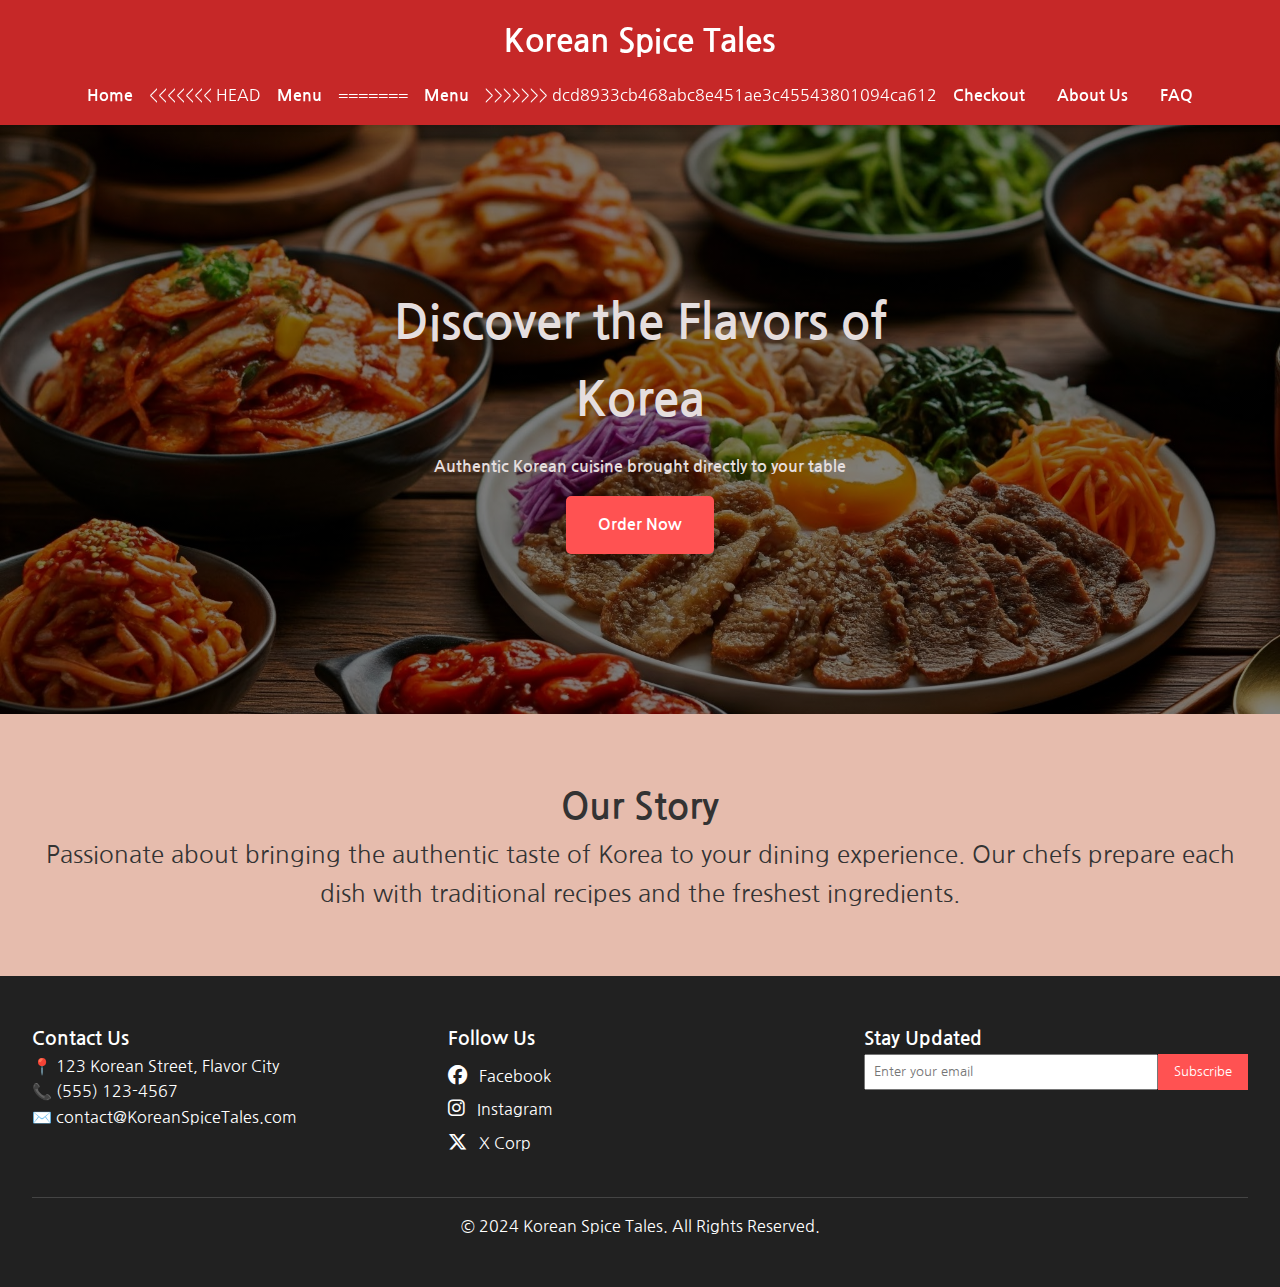
<file: index.html>
<!DOCTYPE html>
<html lang="en">
<head>
    <meta charset="UTF-8">
    <meta name="viewport" content="width=device-width, initial-scale=1.0">
    <title>Home - Korean Spice Tales</title>
    <link rel="stylesheet" href="styles.css">
     <link href="https://fonts.googleapis.com/css2?family=Nanum+Gothic:wght@400;700&display=swap" rel="stylesheet">
    <link href="https://fonts.googleapis.com/css2?family=Nanum+Gothic:wght@400;700&family=Gugi&display=swap" rel="stylesheet">
    <link rel="stylesheet" href="https://cdnjs.cloudflare.com/ajax/libs/font-awesome/6.5.0/css/all.min.css">

</head>
<body>
    <header>
        <nav>
            <div class="logo">
                <h1>Korean Spice Tales</h1>
            </div>
            <ul class="nav-links">
                <li><a href="\index.html">Home</a></li>
<<<<<<< HEAD
                <li><a href="\menu_page\menu.html">Menu</a></li>
=======
                <li><a href="menu_page\menu.html">Menu</a></li>
>>>>>>> dcd8933cb468abc8e451ae3c45543801094ca612
                <li><a href="\Checkout Page\check_out.html">Checkout</a></li>
                <li><a href="\about_us\about_us.html">About Us</a></li>
                <li><a href="\FAQ_part\FAQ.html">FAQ</a></li>
            </ul> 
            
        </nav>
    </header>

    <main>
        <section id="home" class="hero">
            <div class="hero-content">
                <h2>Discover the Flavors of Korea</h2>
                <p>Authentic Korean cuisine brought directly to your table</p>
                <!-- order button -->
                <a href="#order" class="cta-button">Order Now</a>
            </div>
        </section>

        

        <section id="about" class="about-us">
            <h2>Our Story</h2>
            <p>Passionate about bringing the authentic taste of Korea to your dining experience. Our chefs prepare each dish with traditional recipes and the freshest ingredients.</p>
        </section>
    </main>

    <footer>
        <div class="footer-content">
            <div class="contact-info">
                <h3>Contact Us</h3>
                <p>📍 123 Korean Street, Flavor City</p>
                <p>📞 (555) 123-4567</p>
                <p>✉️ contact@KoreanSpiceTales.com</p>
            </div>
            <div class="social-links">
                <h3>Follow Us</h3>
                <a href="https://www.facebook.com/" target="_blank"><i class="fab fa-facebook"></i> Facebook</a>
                <a href="https://www.instagram.com/" target="_blank"><i class="fab fa-instagram"></i> Instagram</a>
                <a href="https://www.twitter.com/" target="_blank"><i class="fab fa-x-twitter"></i> X Corp</a>
            </div>
            
            <div class="newsletter">
                <h3>Stay Updated</h3>
                <form>
                    <input type="email" placeholder="Enter your email">
                    <button type="submit">Subscribe</button>
                </form>
            </div>
        </div>
        <div class="copyright">
            <p>&copy; 2024 Korean Spice Tales. All Rights Reserved.</p>
        </div>
    </footer>
</body>
</html>
</file>
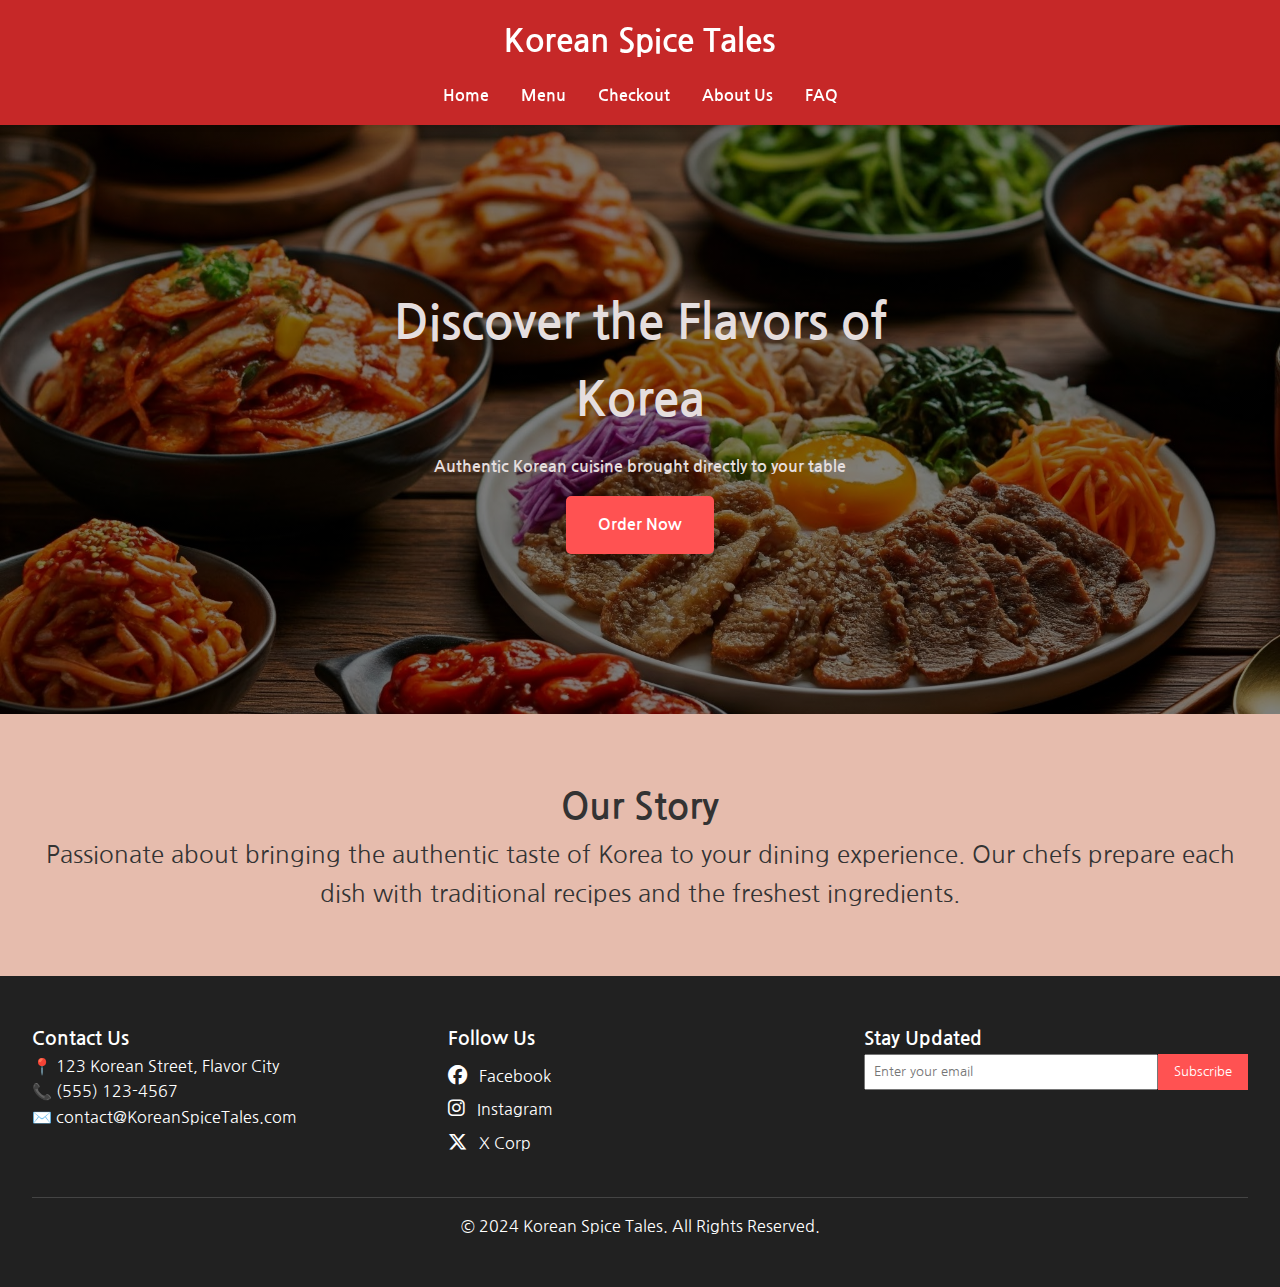
<file: home page/index.html>
<!DOCTYPE html>
<html lang="en">
<head>
    <meta charset="UTF-8">
    <meta name="viewport" content="width=device-width, initial-scale=1.0">
    <title>Home - Korean Spice Tales</title>
    <link rel="stylesheet" href="styles.css">
     <link href="https://fonts.googleapis.com/css2?family=Nanum+Gothic:wght@400;700&display=swap" rel="stylesheet">
    <link href="https://fonts.googleapis.com/css2?family=Nanum+Gothic:wght@400;700&family=Gugi&display=swap" rel="stylesheet">
    <link rel="stylesheet" href="https://cdnjs.cloudflare.com/ajax/libs/font-awesome/6.5.0/css/all.min.css">

</head>
<body>
    <header>
        <nav>
            <div class="logo">
                <h1>Korean Spice Tales</h1>
            </div>
            <ul class="nav-links">
                <li><a href="\home page\index.html">Home</a></li>
                <li><a href="\menu_page\menu_file.html">Menu</a></li>
                <li><a href="\Checkout Page\check_out.html">Checkout</a></li>
                <li><a href="\about_us\about_us.html">About Us</a></li>
                <li><a href="\FAQ_part\FAQ.html">FAQ</a></li>
            </ul>
            
            
        </nav>
    </header>

    <main>
        <section id="home" class="hero">
            <div class="hero-content">
                <h2>Discover the Flavors of Korea</h2>
                <p>Authentic Korean cuisine brought directly to your table</p>
                <!-- order button -->
                <a href="#order" class="cta-button">Order Now</a>
            </div>
        </section>

        

        <section id="about" class="about-us">
            <h2>Our Story</h2>
            <p>Passionate about bringing the authentic taste of Korea to your dining experience. Our chefs prepare each dish with traditional recipes and the freshest ingredients.</p>
        </section>
    </main>

    <footer>
        <div class="footer-content">
            <div class="contact-info">
                <h3>Contact Us</h3>
                <p>📍 123 Korean Street, Flavor City</p>
                <p>📞 (555) 123-4567</p>
                <p>✉️ contact@KoreanSpiceTales.com</p>
            </div>
            <div class="social-links">
                <h3>Follow Us</h3>
                <a href="https://www.facebook.com/" target="_blank"><i class="fab fa-facebook"></i> Facebook</a>
                <a href="https://www.instagram.com/" target="_blank"><i class="fab fa-instagram"></i> Instagram</a>
                <a href="https://www.twitter.com/" target="_blank"><i class="fab fa-x-twitter"></i> X Corp</a>
            </div>
            
            <div class="newsletter">
                <h3>Stay Updated</h3>
                <form>
                    <input type="email" placeholder="Enter your email">
                    <button type="submit">Subscribe</button>
                </form>
            </div>
        </div>
        <div class="copyright">
            <p>&copy; 2024 Korean Spice Tales. All Rights Reserved.</p>
        </div>
    </footer>
</body>
</html>
</file>
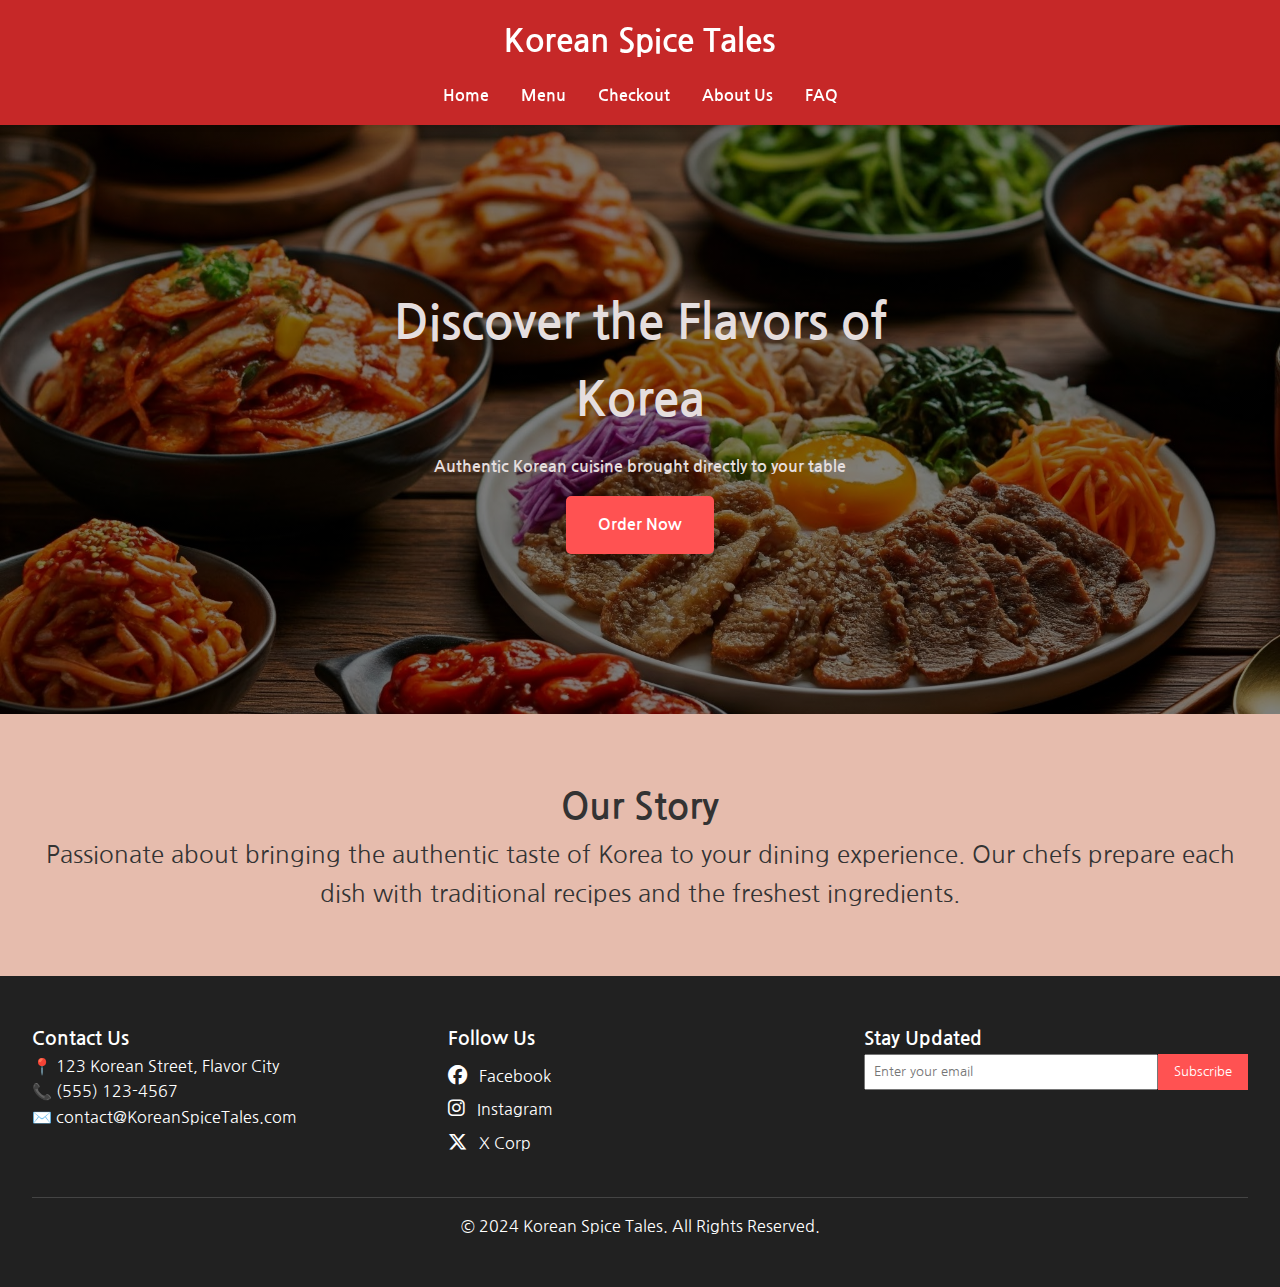
<file: home_page/index.html>
<!DOCTYPE html>
<html lang="en">
<head>
    <meta charset="UTF-8">
    <meta name="viewport" content="width=device-width, initial-scale=1.0">
    <title>Home - Korean Spice Tales</title>
    <link rel="stylesheet" href="styles.css">
     <link href="https://fonts.googleapis.com/css2?family=Nanum+Gothic:wght@400;700&display=swap" rel="stylesheet">
    <link href="https://fonts.googleapis.com/css2?family=Nanum+Gothic:wght@400;700&family=Gugi&display=swap" rel="stylesheet">
    <link rel="stylesheet" href="https://cdnjs.cloudflare.com/ajax/libs/font-awesome/6.5.0/css/all.min.css">

</head>
<body>
    <header>
        <nav>
            <div class="logo">
                <h1>Korean Spice Tales</h1>
            </div>
            <ul class="nav-links">
                <li><a href="\home_page\index.html">Home</a></li>
                <li><a href="\menu_page\menu.html">Menu</a></li>
                <li><a href="\Checkout Page\check_out.html">Checkout</a></li>
                <li><a href="\about_us\about_us.html">About Us</a></li>
                <li><a href="\FAQ_part\FAQ.html">FAQ</a></li>
            </ul>
            
        </nav>
    </header>

    <main>
        <section id="home" class="hero">
            <div class="hero-content">
                <h2>Discover the Flavors of Korea</h2>
                <p>Authentic Korean cuisine brought directly to your table</p>
                <a href="#order" class="cta-button">Order Now</a>
            </div>
        </section>

        

        <section id="about" class="about-us">
            <h2>Our Story</h2>
            <p>Passionate about bringing the authentic taste of Korea to your dining experience. Our chefs prepare each dish with traditional recipes and the freshest ingredients.</p>
        </section>
    </main>

    <footer>
        <div class="footer-content">
            <div class="contact-info">
                <h3>Contact Us</h3>
                <p>📍 123 Korean Street, Flavor City</p>
                <p>📞 (555) 123-4567</p>
                <p>✉️ contact@KoreanSpiceTales.com</p>
            </div>
            <div class="social-links">
                <h3>Follow Us</h3>
                <a href="https://www.facebook.com/" target="_blank"><i class="fab fa-facebook"></i> Facebook</a>
                <a href="https://www.instagram.com/" target="_blank"><i class="fab fa-instagram"></i> Instagram</a>
                <a href="https://www.twitter.com/" target="_blank"><i class="fab fa-x-twitter"></i> X Corp</a>
            </div>
            
            <div class="newsletter">
                <h3>Stay Updated</h3>
                <form>
                    <input type="email" placeholder="Enter your email">
                    <button type="submit">Subscribe</button>
                </form>
            </div>
        </div>
        <div class="copyright">
            <p>&copy; 2024 Korean Spice Tales. All Rights Reserved.</p>
        </div>
    </footer>
</body>
</html>
</file>
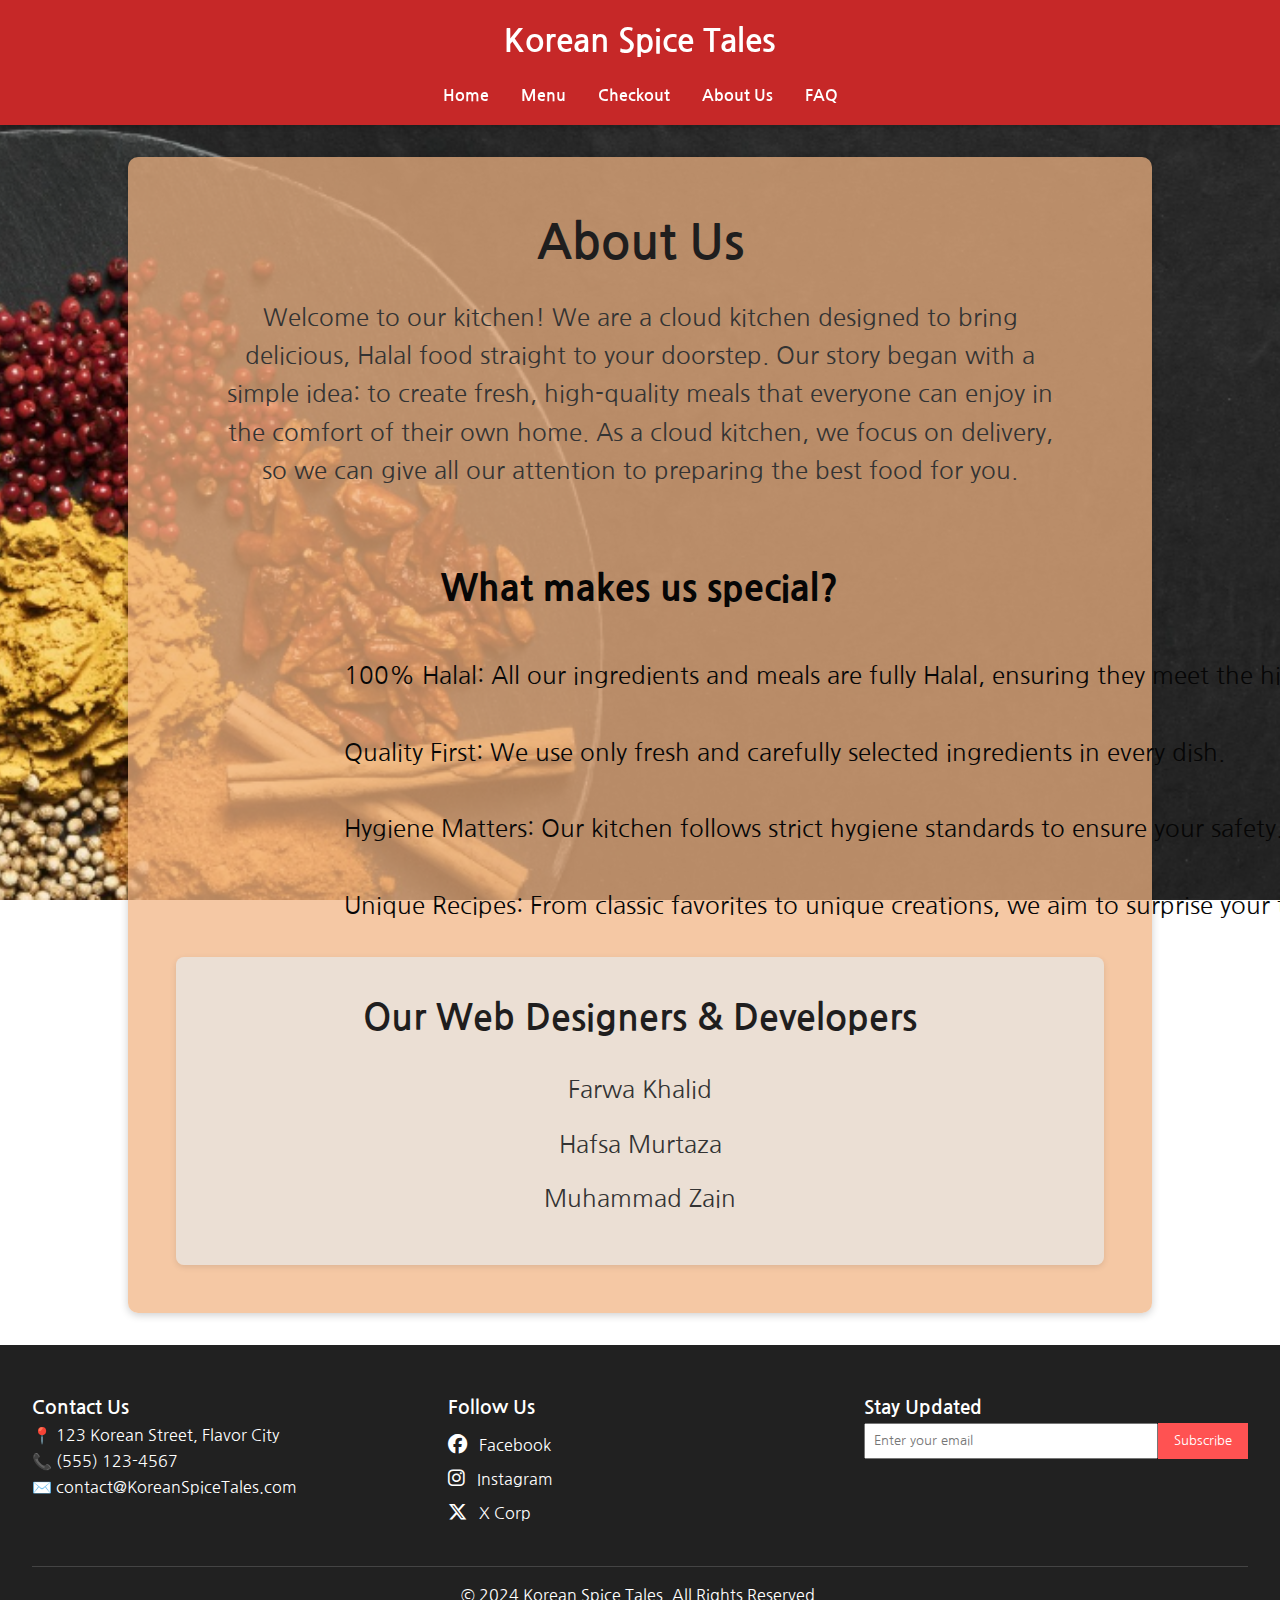
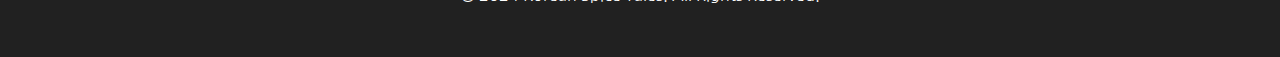
<file: about_us/about_us.html>
<!DOCTYPE html>
<html lang="en">
<head>
    <meta charset="UTF-8">
    <meta name="viewport" content="width=device-width, initial-scale=1.0">
    <link rel="stylesheet" href="about_us_style.css">
    <link href="https://fonts.googleapis.com/css2?family=Nanum+Gothic:wght@400;700&display=swap" rel="stylesheet">
    <link href="https://fonts.googleapis.com/css2?family=Nanum+Gothic:wght@400;700&family=Gugi&display=swap" rel="stylesheet">
    <link rel="stylesheet" href="https://cdnjs.cloudflare.com/ajax/libs/font-awesome/6.5.0/css/all.min.css">

    <title>About Us</title>
</head>
<body>
    <header>
        <nav>
            <div class="logo">
                <h1>Korean Spice Tales</h1>
            </div>
            <ul class="nav-links">
                <li><a href="\home page\index.html">Home</a></li>
                <li><a href="\menu_page\menu_file.html">Menu</a></li>
                <li><a href="\Checkout Page\check_out.html">Checkout</a></li>
                <li><a href="\about_us\about_us.html">About Us</a></li>
                <li><a href="\FAQ_part\FAQ.html">FAQ</a></li>
            </ul>
            
        </nav>
    </header>
    <main>
        <section class="about-section">
            <div> <h1>About Us</h1>
                  <p>Welcome to our kitchen! We are a cloud kitchen designed to bring delicious, Halal food straight to your doorstep.
                    Our story began with a simple idea: to create fresh, high-quality meals that everyone can enjoy in the comfort of their own home. As a cloud kitchen, we focus on delivery, so we can give all our attention to preparing the best food for you.</p>
                    <pre> <p><h2><b>What makes us special?</b></h2>
                        100% Halal: All our ingredients and meals are fully Halal, ensuring they meet the highest ethical and dietary standards.

                        Quality First: We use only fresh and carefully selected ingredients in every dish.

                        Hygiene Matters: Our kitchen follows strict hygiene standards to ensure your safety.

                        Unique Recipes: From classic favorites to unique creations, we aim to surprise your taste buds with every order.</p></pre>

                        <div class="team-section">
                            <h2>Our Web Designers & Developers</h2>
                            <ul>
                                <li>Farwa Khalid</li>
                                <li>Hafsa Murtaza</li>
                                <li>Muhammad Zain</li>
                            </ul>
                        </div>
              </div>
        </section>
    </main>
        <footer>
            <div class="footer-content">
                <div class="contact-info">
                    <h3>Contact Us</h3>
                    <p>📍 123 Korean Street, Flavor City</p>
                    <p>📞 (555) 123-4567</p>
                    <p>✉️ contact@KoreanSpiceTales.com</p>
                </div>
                <div class="social-links">
                    <h3>Follow Us</h3>
                    <a href="https://www.facebook.com/" target="_blank"><i class="fab fa-facebook"></i> Facebook</a>
                    <a href="https://www.instagram.com/" target="_blank"><i class="fab fa-instagram"></i> Instagram</a>
                    <a href="https://www.twitter.com/" target="_blank"><i class="fab fa-x-twitter"></i> X Corp</a>
                </div>
                
                <div class="newsletter">
                    <h3>Stay Updated</h3>
                    <form>
                        <input type="email" placeholder="Enter your email">
                        <button type="submit">Subscribe</button>
                    </form>
                </div>
            </div>
            <div class="copyright">
                <p>&copy; 2024 Korean Spice Tales. All Rights Reserved.</p>
            </div>
        </footer>
</body>
</html>
</file>
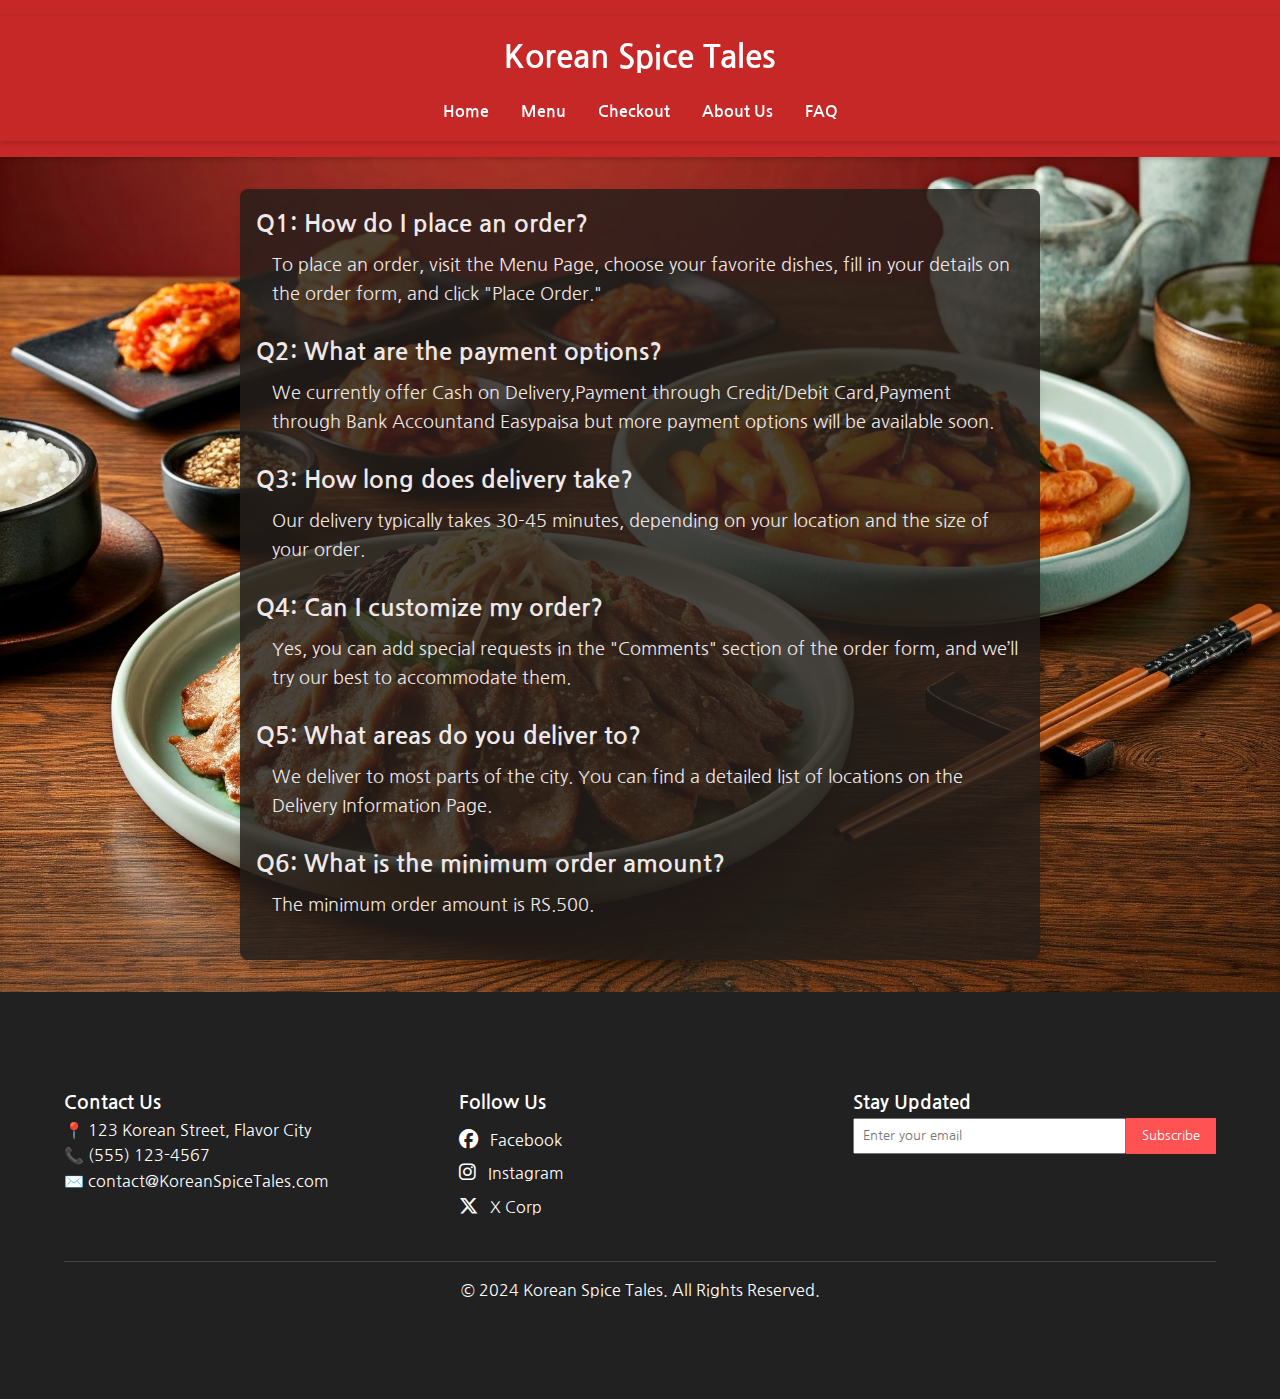
<file: FAQ_part/FAQ.html>
<!DOCTYPE html>
<html lang="en">
<head>
    <meta charset="UTF-8">
    <meta name="viewport" content="width=device-width, initial-scale=1.0">
    <title>FAQ - Korean Spice Tales</title>
    <link rel="stylesheet" href="fqa_style.css">
    <link href="https://fonts.googleapis.com/css2?family=Nanum+Gothic:wght@400;700&display=swap" rel="stylesheet">
    <link href="https://fonts.googleapis.com/css2?family=Nanum+Gothic:wght@400;700&family=Gugi&display=swap" rel="stylesheet">
    <link rel="stylesheet" href="https://cdnjs.cloudflare.com/ajax/libs/font-awesome/6.5.0/css/all.min.css">

</head>
<body>
    <header>
        <header>
            <nav>
                <div class="logo">
                    <h1>Korean Spice Tales</h1> 
                    <ul class="nav-links">
                        <li><a href="\home page\index.html">Home</a></li>
                        <li><a href="\menu_page\menu_file.html">Menu</a></li>
                        <li><a href="\Checkout Page\check_out.html">Checkout</a></li>
                        <li><a href="\about_us\about_us.html">About Us</a></li>
                        <li><a href="\FAQ_part\FAQ.html">FAQ</a></li>
                    </ul>    
            </nav>
        </header>
    </header>
    <main>
        <div class="faq-item">
            <h2>Q1: How do I place an order?</h2>
            <p>To place an order, visit the Menu Page, choose your favorite dishes, fill in your details on the order form, and click "Place Order."</p>
        </div>
        <div class="faq-item">
            <h2>Q2: What are the payment options?</h2>
            <p>We currently offer Cash on Delivery,Payment through Credit/Debit Card,Payment through Bank Accountand Easypaisa but more payment options will be available soon.</p>
        </div>
        <div class="faq-item">
            <h2>Q3: How long does delivery take?</h2>
            <p>Our delivery typically takes 30-45 minutes, depending on your location and the size of your order.</p>
        </div>
        <div class="faq-item">
            <h2>Q4: Can I customize my order?</h2>
            <p>Yes, you can add special requests in the "Comments" section of the order form, and we’ll try our best to accommodate them.</p>
        </div>
        <div class="faq-item">
            <h2>Q5: What areas do you deliver to?</h2>
            <p>We deliver to most parts of the city. You can find a detailed list of locations on the Delivery Information Page.</p>
        </div>
        <div class="faq-item">
            <h2>Q6: What is the minimum order amount?</h2>
            <p>The minimum order amount is RS.500.</p>
        </div>
    </main>
    <footer>
        <footer>
            <div class="footer-content">
                <div class="contact-info">
                    <h3>Contact Us</h3>
                    <p>📍 123 Korean Street, Flavor City</p>
                    <p>📞 (555) 123-4567</p>
                    <p>✉️ contact@KoreanSpiceTales.com</p>
                </div>
                <div class="social-links">
                    <h3>Follow Us</h3>
                    <a href="https://www.facebook.com/" target="_blank"><i class="fab fa-facebook"></i> Facebook</a>
                    <a href="https://www.instagram.com/" target="_blank"><i class="fab fa-instagram"></i> Instagram</a>
                    <a href="https://www.twitter.com/" target="_blank"><i class="fab fa-x-twitter"></i> X Corp</a>
                </div>
                 
                <div class="newsletter">
                    <h3>Stay Updated</h3>
                    <form>
                        <input type="email" placeholder="Enter your email">
                        <button type="submit">Subscribe</button>
                    </form>
                </div>
            </div>
            <div class="copyright">
                <p>&copy; 2024 Korean Spice Tales. All Rights Reserved.</p>
            </div>
        </footer>
    </footer>
</body>
</html>
</file>
<file: about_us/about_us_style.css>
/* General Styles */
* {
    font-family: 'Nanum Gothic', Arial,sans-serif;
    margin: 0;
    padding: 0;
    box-sizing: border-box;
   
}
body {
    background: url('image.png') no-repeat center center fixed;
    background-size: cover;
    color: #fff;
    margin: 0;
    padding: 0;
    color: #333;
    line-height: 1.6;
    animation: fadeIn 1.5s ease-in-out;
}


/* Color Palette Inspired by Korean Cuisine */
:root {
    --primary-red: #C62828;
    --secondary-red: #FF5252;
    --background-cream: #dcccb2;
    --text-dark: #212121;
    --accent-gold: #FFD700;
}

/* Navigation Styles */
header {
    background-color: var(--primary-red);
    color: white;
    padding: 1rem 0;
    position: sticky;
    top: 0;
    z-index: 100;
    box-shadow: 0 2px 5px rgba(0,0,0,0.2);
}

.logo h1 {
    text-align: center;
    font-size: 2rem;
    margin-bottom: 1rem;
}

.nav-links {
    display: flex;
    justify-content: center;
    list-style: none;
}

.nav-links li {
    margin: 0 1rem;
}

.nav-links a {
    color: white;
    text-decoration: none;
    font-weight: bold;
    transition: all 0.3s ease;
    position: relative;
}

.nav-links a::after {
    content: '';
    position: absolute;
    width: 0;
    height: 2px;
    bottom: -5px;
    left: 0;
    background-color: var(--accent-gold);
    transition: width 0.3s ease;
}

.nav-links a:hover::after {
    width: 100%;
}


/* Main Section */
.about-section {
    text-align: center;
    padding: 3rem;
    background-color: rgba(241, 179, 129, 0.725);
    margin: 2rem auto;
    width: 80%;
    border-radius: 10px;
    box-shadow: 0 2px 8px rgba(0, 0, 0, 0.2);
}

.about-section h1 {
    color: #1f1e1e;
    margin-bottom: 1rem;
    font-size: 48px; /* Increased font size */
    font-weight: bold; /* Made header bold */
}

.about-section p {
    margin-bottom: 1rem;
    font-size: 24px; /* Increased font size */
    font-weight: 500; /* Made paragraph text bold */
    line-height: 1.6; /* Increased line height for better readability */
    color: #333; /* Darkened the text for better contrast */
    max-width: 90%; /* Added a max-width for better text line management */
    margin-left: auto;
    margin-right: auto;
}
/* Additional Adjustments */
.about-section pre {
    font-size: 24px;
    color: #060606; /* Slightly lighter color for preformatted text */
    margin-top: 1rem;
}

/* Team Section */
.team-section {
    margin-top: 2rem;
    background-color: #e9e4dfce; /* Light background color */
    padding: 2rem;
    border-radius: 8px;
    box-shadow: 0 2px 6px rgba(0, 0, 0, 0.1);
}

.team-section h2 {
    font-size: 36px; /* Increased font size for team title */
    color: #1f1e1e;
    font-weight: bold;
    margin-bottom: 1.5rem;
}

.team-section ul {
    list-style-type: none;
    padding: 0;
}

.team-section li {
    font-size: 24px; /* Font size for team members */
    font-weight: 500;
    color: #333;
    margin-bottom: 1rem;
}

/* Footer */
footer {
    text-align: justify;
    padding: 1rem 0;
    background-color: #333;
    color: white;
    position: relative;
    bottom: 0;
    width: 100%;
}
/* Footer */
footer {
    background-color: var(--text-dark);
    color: white;
    padding: 3rem 2rem;
}

.footer-content {
    display: flex;
    justify-content: space-between;
    gap: 2rem;
}

.footer-content div {
    flex: 1;
}
/* soical media links */
.social-links {
    font-family: Arial, sans-serif;
}

.social-links h3 {
    margin-bottom: 10px;
}

.social-links a {
    text-decoration: none;
    color: #e1d8d8;
    display: flex;
    align-items: center;
    margin-bottom: 5px;
}

.social-links a i {
    margin-right: 8px;
    font-size: 1.2rem;
}

.social-links a:hover {
    color: #007bff;
}

.social-links a {
    display: block;
    color: white;
    text-decoration: none;
    margin: 0.5rem 0;
}

.newsletter form {
    display: flex;
}

.newsletter input {
    flex-grow: 1;
    padding: 0.5rem;
}

.newsletter button {
    background-color: var(--secondary-red);
    color: white;
    border: none;
    padding: 0.5rem 1rem;
}

.copyright {
    text-align: center;
    margin-top: 2rem;
    padding-top: 1rem;
    border-top: 1px solid #444;
}

/* Animations */
@keyframes fadeIn {
    from {
        opacity: 0;
    }
    to {
        opacity: 1;
    }
}

/* Responsive Design */
@media screen and (max-width: 768px) {
    .nav-links {
        flex-direction: column;
        align-items: center;
    }


    .footer-content {
        flex-direction: column;
    }
}
</file>
<file: FAQ_part/fqa_style.css>
/* General Styles */

* {
    font-family: 'Nanum Gothic', Arial,sans-serif;
    margin: 0;
    padding: 0;
    box-sizing: border-box;
   
}
body {
    background: url('Gemini_Generated_Image_6vvm636vvm636vvm.jpeg') no-repeat center center fixed;
    background-size: cover;
    color: #dcd7d7f9;
    margin: 0;
    padding: 0;
    color: #0f0e0e;
    line-height: 1.6;
    animation: fadeIn 1.5s ease-in-out;
}
/* Color Palette Inspired by Korean Cuisine */
:root {
    --primary-red: #C62828;
    --secondary-red: #FF5252;
    --background-cream: #dcccb2;
    --text-dark: #212121;
    --accent-gold: #FFD700;
}

/* Navigation Styles */
header {
    background-color: var(--primary-red);
    color: white;
    padding: 1rem 0;
    position: sticky;
    top: 0;
    z-index: 100;
    box-shadow: 0 2px 5px rgba(0,0,0,0.2);
}

.logo h1 {
    text-align: center;
    font-size: 2rem;
    margin-bottom: 1rem;
}

.nav-links {
    display: flex;
    justify-content: center;
    list-style: none;
}

.nav-links li {
    margin: 0 1rem;
}

.nav-links a {
    color: white;
    text-decoration: none;
    font-weight: bold;
    transition: all 0.3s ease;
    position: relative;
}

.nav-links a::after {
    content: '';
    position: absolute;
    width: 0;
    height: 2px;
    bottom: -5px;
    left: 0;
    background-color: var(--accent-gold);
    transition: width 0.3s ease;
}

.nav-links a:hover::after {
    width: 100%;
}


/* Main Content */
main {
    max-width: 800px;
    margin: 2rem auto;
    padding: 1rem;
    background: rgba(36, 30, 26, 0.827);
    border-radius: 8px;
    box-shadow: 0 4px 6px rgba(0, 0, 0, 0.1);
}

.faq-item {
    margin-bottom: 1.5rem;
}

.faq-item h2 {
    font-size: 24px;
    color: #efe8e8;
    margin-bottom: 0.5rem;
}

.faq-item p {
    color: #efe8e8;
    font-size: 18px;
    margin: 0;
    padding-left: 1rem;
}
/* Footer */
footer {
    text-align: justify;
    padding: 1rem 0;
    background-color: #2e2d2d;
    color: white;
    position: relative;
    bottom: 0;
    width: 100%;
}
/* Footer */
footer {
    background-color: var(--text-dark);
    color: white;
    padding: 3rem 2rem;
}

.footer-content {
    display: flex;
    justify-content: space-between;
    gap: 2rem;
}

.footer-content div {
    flex: 1;
}
/* soical media links */
.social-links {
    font-family: Arial, sans-serif;
}

.social-links h3 {
    margin-bottom: 10px;
}

.social-links a {
    text-decoration: none;
    color: #e1d8d8;
    display: flex;
    align-items: center;
    margin-bottom: 5px;
}

.social-links a i {
    margin-right: 8px;
    font-size: 1.2rem;
}

.social-links a:hover {
    color: #007bff;
}

.social-links a {
    display: block;
    color: white;
    text-decoration: none;
    margin: 0.5rem 0;
}

.newsletter form {
    display: flex;
}

.newsletter input {
    flex-grow: 1;
    padding: 0.5rem;
}

.newsletter button {
    background-color: var(--secondary-red);
    color: white;
    border: none;
    padding: 0.5rem 1rem;
}

.copyright {
    text-align: center;
    margin-top: 2rem;
    padding-top: 1rem;
    border-top: 1px solid #444;
}

/* Animations */
@keyframes fadeIn {
    from {
        opacity: 0;
    }
    to {
        opacity: 1;
    }
}

/* Responsive Design */
@media screen and (max-width: 768px) {
    .nav-links {
        flex-direction: column;
        align-items: center;
    }


    .footer-content {
        flex-direction: column;
    }
}
</file>
<file: styles.css>
/* Reset and Base Styles */
* {
    font-family: 'Nanum Gothic', Arial,sans-serif;
    margin: 0;
    padding: 0;
    box-sizing: border-box;
   
}

body {
    line-height: 1.6;
    background-color: #f4f4f4;
    color: #333;
 
    
}

/* Color Palette Inspired by Korean Cuisine */
:root {
    --primary-red: #C62828;
    --secondary-red: #FF5252;
    --background-cream: #dcccb2;
    --text-dark: #212121;
    --accent-gold: #FFD700;
}

/* Navigation Styles */
header {
    background-color: var(--primary-red);
    color: white;
    padding: 1rem 0;
    position: sticky;
    top: 0;
    z-index: 100;
    box-shadow: 0 2px 5px rgba(0,0,0,0.2);
}

.logo h1 {
    text-align: center;
    font-size: 2rem;
    margin-bottom: 1rem;
}

.nav-links {
    display: flex;
    justify-content: center;
    list-style: none;
}

.nav-links li {
    margin: 0 1rem;
}

.nav-links a {
    color: white;
    text-decoration: none;
    font-weight: bold;
    transition: all 0.3s ease;
    position: relative;
}

.nav-links a::after {
    content: '';
    position: absolute;
    width: 0;
    height: 2px;
    bottom: -5px;
    left: 0;
    background-color: var(--accent-gold);
    transition: width 0.3s ease;
}

.nav-links a:hover::after {
    width: 100%;
}

/* Hero Section */
.hero {
    background: linear-gradient(rgba(0,0,0,0.5), rgba(0,0,0,0.5)), 
                url('Gemini_Generated_Image_p77njhp77njhp77n.jpeg') no-repeat center center;
    background-size: cover;
    color: rgb(229, 222, 222);
    text-align: center;
    padding: 10rem 2rem;
    animation: fadeIn 1.5s ease-in-out;
}
/* Animation */
@keyframes fadeIn {
    from {
        opacity: 0;
    }
    to {
        opacity: 1;
    }
}
.hero-content {
    max-width: 600px;
    margin: 0 auto;
    font-weight: bold; 
}

.hero h2 {

    font-size: 3rem;
    margin-bottom: 1rem;
}

.cta-button {
    display: inline-block;
    background-color: var(--secondary-red);
    color: white;
    padding: 1rem 2rem;
    text-decoration: none;
    border-radius: 5px;
    margin-top: 1rem;
    transition: transform 0.3s ease;
}

.cta-button:hover {
    transform: scale(1.05);
}




/* About Us */
.about-us {
    background-color: #e6bcad;
    padding: 4rem 2rem;
    text-align: center;
    font-size: 1.5rem; 
}

/* Footer */
footer {
    background-color: var(--text-dark);
    color: white;
    padding: 3rem 2rem;
}

.footer-content {
    display: flex;
    justify-content: space-between;
    gap: 2rem;
}

.footer-content div {
    flex: 1;
}
/* soical media links */
.social-links {
    font-family: Arial, sans-serif;
}

.social-links h3 {
    margin-bottom: 10px;
}

.social-links a {
    text-decoration: none;
    color: #e1d8d8;
    display: flex;
    align-items: center;
    margin-bottom: 5px;
}

.social-links a i {
    margin-right: 8px;
    font-size: 1.2rem;
}

.social-links a:hover {
    color: #007bff;
}

.social-links a {
    display: block;
    color: white;
    text-decoration: none;
    margin: 0.5rem 0;
}

.newsletter form {
    display: flex;
}

.newsletter input {
    flex-grow: 1;
    padding: 0.5rem;
}

.newsletter button {
    background-color: var(--secondary-red);
    color: white;
    border: none;
    padding: 0.5rem 1rem;
}

.copyright {
    text-align: center;
    margin-top: 2rem;
    padding-top: 1rem;
    border-top: 1px solid #444;
}

/* Responsive Design */
@media screen and (max-width: 768px) {
    .nav-links {
        flex-direction: column;
        align-items: center;
    }
    .footer-content {
        flex-direction: column;
    }

}
</file>
<file: home page/styles.css>
/* Reset and Base Styles */
* {
    font-family: 'Nanum Gothic', Arial,sans-serif;
    margin: 0;
    padding: 0;
    box-sizing: border-box;
   
}

body {
    line-height: 1.6;
    background-color: #f4f4f4;
    color: #333;
 
    
}

/* Color Palette Inspired by Korean Cuisine */
:root {
    --primary-red: #C62828;
    --secondary-red: #FF5252;
    --background-cream: #dcccb2;
    --text-dark: #212121;
    --accent-gold: #FFD700;
}

/* Navigation Styles */
header {
    background-color: var(--primary-red);
    color: white;
    padding: 1rem 0;
    position: sticky;
    top: 0;
    z-index: 100;
    box-shadow: 0 2px 5px rgba(0,0,0,0.2);
}

.logo h1 {
    text-align: center;
    font-size: 2rem;
    margin-bottom: 1rem;
}

.nav-links {
    display: flex;
    justify-content: center;
    list-style: none;
}

.nav-links li {
    margin: 0 1rem;
}

.nav-links a {
    color: white;
    text-decoration: none;
    font-weight: bold;
    transition: all 0.3s ease;
    position: relative;
}

.nav-links a::after {
    content: '';
    position: absolute;
    width: 0;
    height: 2px;
    bottom: -5px;
    left: 0;
    background-color: var(--accent-gold);
    transition: width 0.3s ease;
}

.nav-links a:hover::after {
    width: 100%;
}

/* Hero Section */
.hero {
    background: linear-gradient(rgba(0,0,0,0.5), rgba(0,0,0,0.5)), 
                url('Gemini_Generated_Image_p77njhp77njhp77n.jpeg') no-repeat center center;
    background-size: cover;
    color: rgb(229, 222, 222);
    text-align: center;
    padding: 10rem 2rem;
    animation: fadeIn 1.5s ease-in-out;
}
/* Animation */
@keyframes fadeIn {
    from {
        opacity: 0;
    }
    to {
        opacity: 1;
    }
}
.hero-content {
    max-width: 600px;
    margin: 0 auto;
    font-weight: bold; 
}

.hero h2 {

    font-size: 3rem;
    margin-bottom: 1rem;
}

.cta-button {
    display: inline-block;
    background-color: var(--secondary-red);
    color: white;
    padding: 1rem 2rem;
    text-decoration: none;
    border-radius: 5px;
    margin-top: 1rem;
    transition: transform 0.3s ease;
}

.cta-button:hover {
    transform: scale(1.05);
}




/* About Us */
.about-us {
    background-color: #e6bcad;
    padding: 4rem 2rem;
    text-align: center;
    font-size: 1.5rem; 
}

/* Footer */
footer {
    background-color: var(--text-dark);
    color: white;
    padding: 3rem 2rem;
}

.footer-content {
    display: flex;
    justify-content: space-between;
    gap: 2rem;
}

.footer-content div {
    flex: 1;
}
/* soical media links */
.social-links {
    font-family: Arial, sans-serif;
}

.social-links h3 {
    margin-bottom: 10px;
}

.social-links a {
    text-decoration: none;
    color: #e1d8d8;
    display: flex;
    align-items: center;
    margin-bottom: 5px;
}

.social-links a i {
    margin-right: 8px;
    font-size: 1.2rem;
}

.social-links a:hover {
    color: #007bff;
}

.social-links a {
    display: block;
    color: white;
    text-decoration: none;
    margin: 0.5rem 0;
}

.newsletter form {
    display: flex;
}

.newsletter input {
    flex-grow: 1;
    padding: 0.5rem;
}

.newsletter button {
    background-color: var(--secondary-red);
    color: white;
    border: none;
    padding: 0.5rem 1rem;
}

.copyright {
    text-align: center;
    margin-top: 2rem;
    padding-top: 1rem;
    border-top: 1px solid #444;
}

/* Responsive Design */
@media screen and (max-width: 768px) {
    .nav-links {
        flex-direction: column;
        align-items: center;
    }
    .footer-content {
        flex-direction: column;
    }

}
</file>
<file: home_page/styles.css>
/* Reset and Base Styles */
* {
    font-family: 'Nanum Gothic', Arial,sans-serif;
    margin: 0;
    padding: 0;
    box-sizing: border-box;
   
}

body {
    line-height: 1.6;
    background-color: #f4f4f4;
    color: #333;
 
    
}

/* Color Palette Inspired by Korean Cuisine */
:root {
    --primary-red: #C62828;
    --secondary-red: #FF5252;
    --background-cream: #dcccb2;
    --text-dark: #212121;
    --accent-gold: #FFD700;
}

/* Navigation Styles */
header {
    background-color: var(--primary-red);
    color: white;
    padding: 1rem 0;
    position: sticky;
    top: 0;
    z-index: 100;
    box-shadow: 0 2px 5px rgba(0,0,0,0.2);
}

.logo h1 {
    text-align: center;
    font-size: 2rem;
    margin-bottom: 1rem;
}

.nav-links {
    display: flex;
    justify-content: center;
    list-style: none;
}

.nav-links li {
    margin: 0 1rem;
}

.nav-links a {
    color: white;
    text-decoration: none;
    font-weight: bold;
    transition: all 0.3s ease;
    position: relative;
}

.nav-links a::after {
    content: '';
    position: absolute;
    width: 0;
    height: 2px;
    bottom: -5px;
    left: 0;
    background-color: var(--accent-gold);
    transition: width 0.3s ease;
}

.nav-links a:hover::after {
    width: 100%;
}

/* Hero Section */
.hero {
    background: linear-gradient(rgba(0,0,0,0.5), rgba(0,0,0,0.5)), 
                url('Gemini_Generated_Image_p77njhp77njhp77n.jpeg') no-repeat center center;
    background-size: cover;
    color: rgb(229, 222, 222);
    text-align: center;
    padding: 10rem 2rem;
    animation: fadeIn 1.5s ease-in-out;
}
.hero-content {
    max-width: 600px;
    margin: 0 auto;
    font-weight: bold; 
}

.hero h2 {

    font-size: 3rem;
    margin-bottom: 1rem;
}

.cta-button {
    display: inline-block;
    background-color: var(--secondary-red);
    color: white;
    padding: 1rem 2rem;
    text-decoration: none;
    border-radius: 5px;
    margin-top: 1rem;
    transition: transform 0.3s ease;
}

.cta-button:hover {
    transform: scale(1.05);
}




/* About Us */
.about-us {
    background-color: #e6bcad;
    padding: 4rem 2rem;
    text-align: center;
    font-size: 1.5rem; 
}

/* Footer */
footer {
    background-color: var(--text-dark);
    color: white;
    padding: 3rem 2rem;
}

.footer-content {
    display: flex;
    justify-content: space-between;
    gap: 2rem;
}

.footer-content div {
    flex: 1;
}
/* soical media links */
.social-links {
    font-family: Arial, sans-serif;
}

.social-links h3 {
    margin-bottom: 10px;
}

.social-links a {
    text-decoration: none;
    color: #e1d8d8;
    display: flex;
    align-items: center;
    margin-bottom: 5px;
}

.social-links a i {
    margin-right: 8px;
    font-size: 1.2rem;
}

.social-links a:hover {
    color: #007bff;
}

.social-links a {
    display: block;
    color: white;
    text-decoration: none;
    margin: 0.5rem 0;
}

.newsletter form {
    display: flex;
}

.newsletter input {
    flex-grow: 1;
    padding: 0.5rem;
}

.newsletter button {
    background-color: var(--secondary-red);
    color: white;
    border: none;
    padding: 0.5rem 1rem;
}

.copyright {
    text-align: center;
    margin-top: 2rem;
    padding-top: 1rem;
    border-top: 1px solid #444;
}

/* Responsive Design */
@media screen and (max-width: 768px) {
    .nav-links {
        flex-direction: column;
        align-items: center;
    }

    .dish-grid {
        flex-direction: column;
    }

    .footer-content {
        flex-direction: column;
    }

}
</file>
